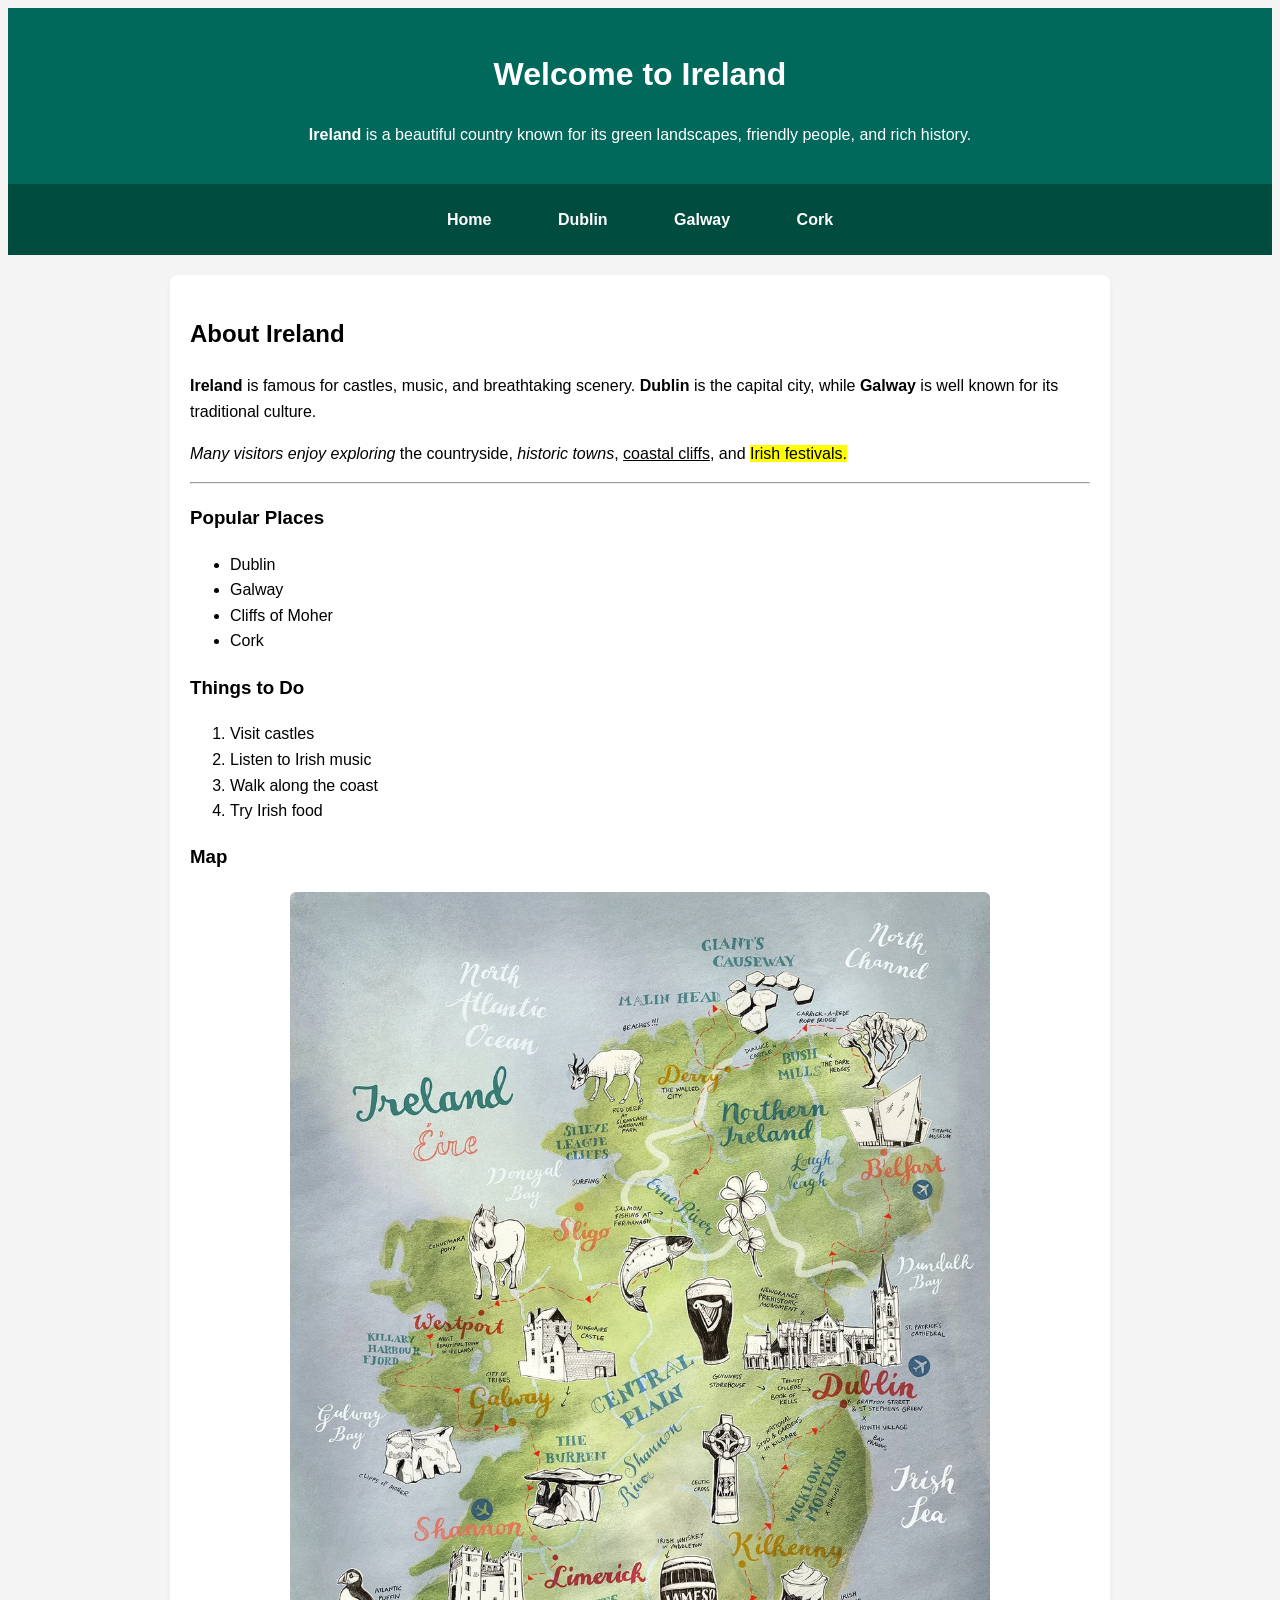
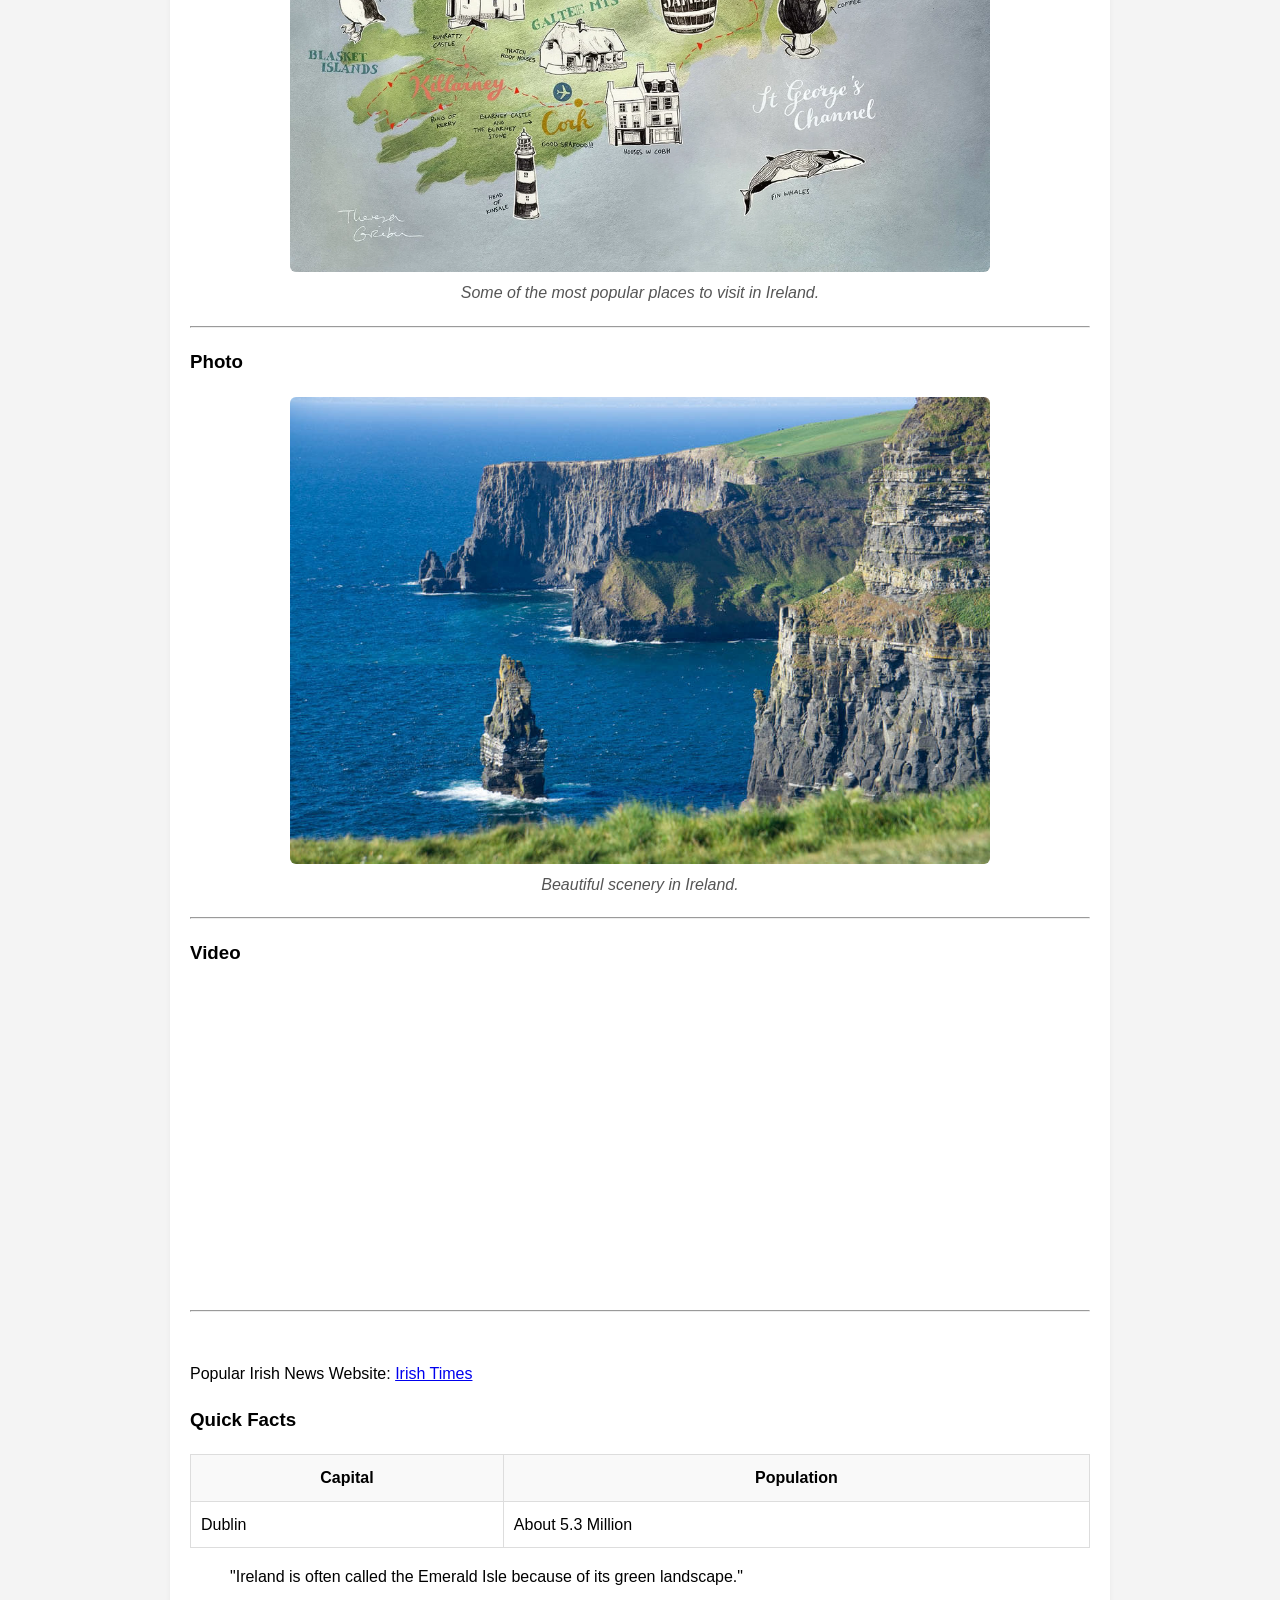
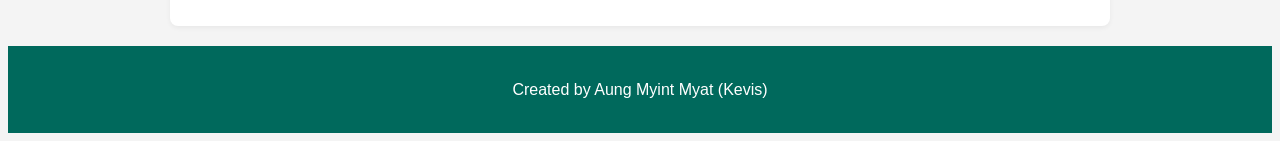
<file: index.html>
<!DOCTYPE html>
<html lang="en">
<head>
    <meta charset="UTF-8">
    <title>Ireland</title>
    <link rel="stylesheet" href="style_sheet_1.css">
</head>
<body>

    <header>
        <h1>Welcome to Ireland</h1>
        <p><strong>Ireland</strong> is a beautiful country known for its green landscapes, friendly people, and rich history.</p>
    </header>

    <nav>
        <a href="index.html">Home</a>
        <a href="page1.html">Dublin</a>
        <a href="page2.html">Galway</a>
        <a href="page3.html">Cork</a>
    </nav>

    <section>
        <h2>About Ireland</h2>
        <p>
            <b>Ireland</b> is famous for castles, music, and breathtaking scenery.
            <strong>Dublin</strong> is the capital city, while <strong>Galway</strong> is well known for its traditional culture.
        </p>
        <p>
            <em>Many visitors enjoy exploring</em> the countryside, <i>historic towns</i>, <u>coastal cliffs</u>, and <mark>Irish festivals.</mark>
        </p>

        <hr>

        <h3>Popular Places</h3>
        <ul>
            <li>Dublin</li>
            <li>Galway</li>
            <li>Cliffs of Moher</li>
            <li>Cork</li>
        </ul>

        <h3>Things to Do</h3>
        <ol>
            <li>Visit castles</li>
            <li>Listen to Irish music</li>
            <li>Walk along the coast</li>
            <li>Try Irish food</li>
        </ol>

        <h3>Map</h3>
        <figure>
            <img src="ireland-map.jpg" alt="Ireland Map">
            <figcaption>Some of the most popular places to visit in Ireland.</figcaption>
        </figure>

        <hr>

        <h3>Photo</h3>
        <figure>
            <img src="ireland.jpg" alt="Ireland">
            <figcaption>Beautiful scenery in Ireland.</figcaption>
        </figure>

        <hr>

        <h3>Video</h3>
        <iframe width="560" height="315" src="https://www.youtube.com/embed/04Ayda6R6ZI?si=P5v6Dn5J3i-TYZ0a" title="YouTube video player" frameborder="0" allow="accelerometer; autoplay; clipboard-write; encrypted-media; gyroscope; picture-in-picture; web-share" referrerpolicy="strict-origin-when-cross-origin" allowfullscreen></iframe>

        <hr>

        <br>

        <p>Popular Irish News Website: <a class="external-link" href="https://www.irishtimes.com" target="_blank" rel="noopener noreferrer">Irish Times</a></p>

        <h3>Quick Facts</h3>
        
        <table>
            <tr>
                <th>Capital</th>
                <th>Population</th>
            </tr>
            <tr>
                <td>Dublin</td>
                <td>About 5.3 Million</td>
            </tr>
        </table>

        <blockquote>
            "Ireland is often called the Emerald Isle because of its green landscape."
        </blockquote>

    </section>

    <footer>
        <p>Created by Aung Myint Myat (Kevis)</p>
    </footer>

</body>
</html>
</file>
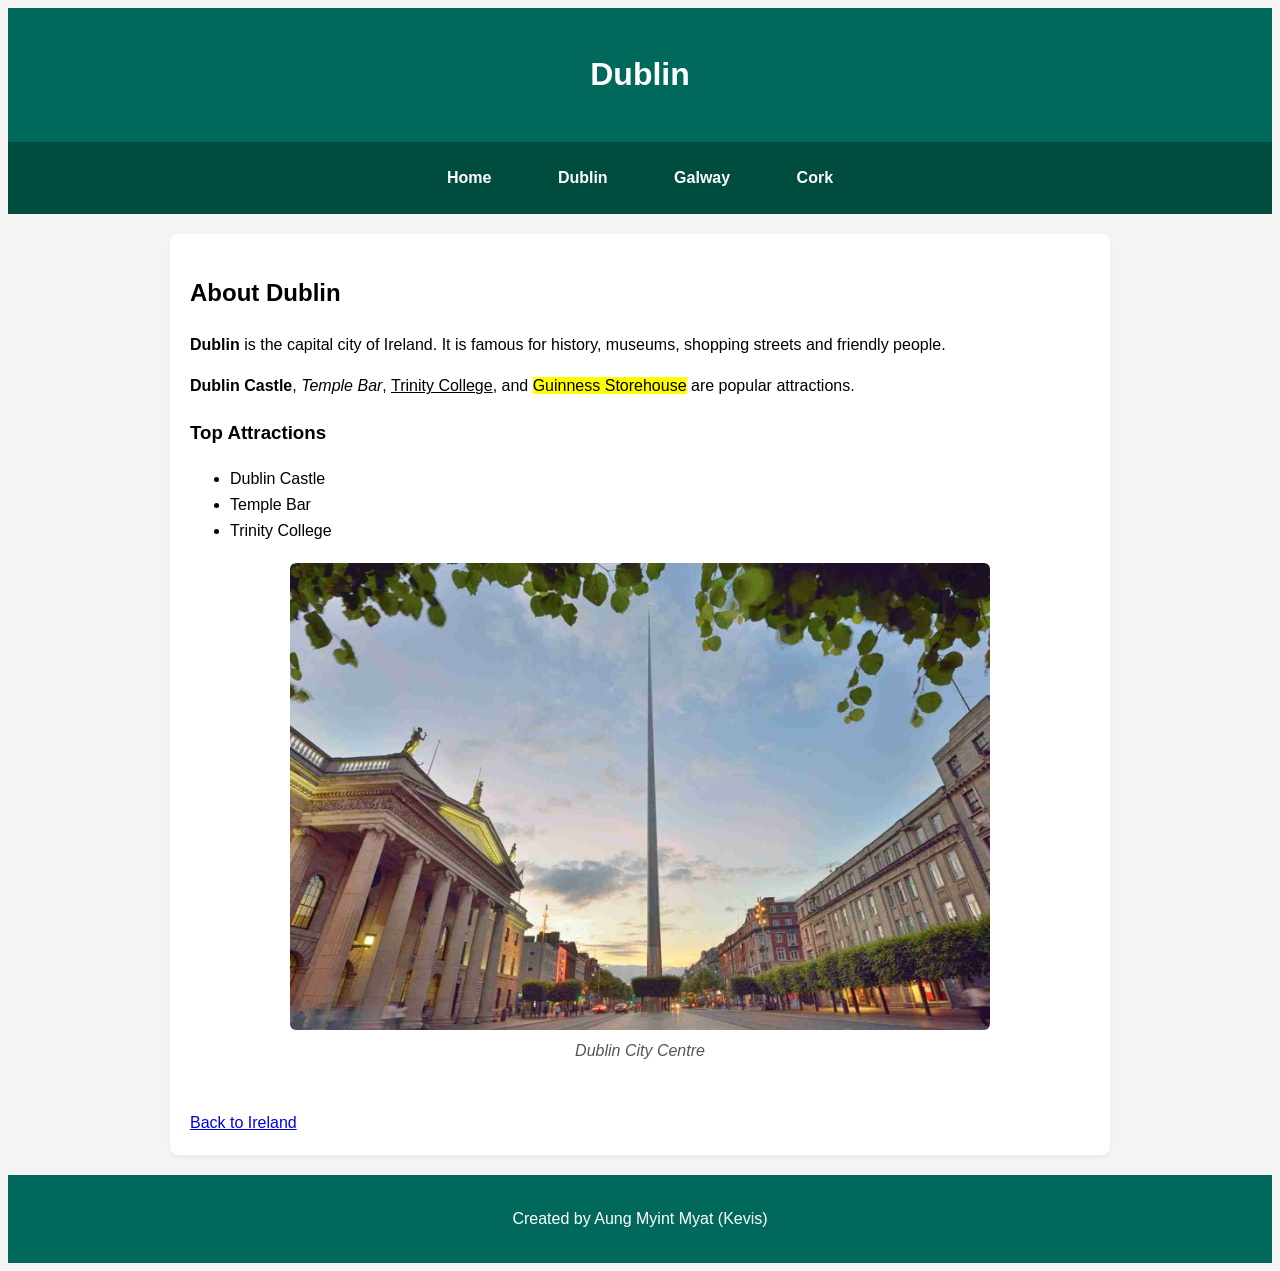
<file: page1.html>
<!DOCTYPE html>
<html lang="en">
<head>
    <meta charset="UTF-8">
    <title>Dublin</title>
    <link rel="stylesheet" href="style_sheet_1.css">
</head>
<body>

    <header>
        <h1>Dublin</h1>
    </header>

    <nav>
        <a href="index.html">Home</a>
        <a href="page1.html">Dublin</a>
        <a href="page2.html">Galway</a>
        <a href="page3.html">Cork</a>
    </nav>

    <section>
        <h2>About Dublin</h2>
        <p>
            <strong>Dublin</strong> is the capital city of Ireland.
            It is famous for history, museums, shopping streets and friendly people.
        </p>
        <p>
            <b>Dublin Castle</b>, <i>Temple Bar</i>, <u>Trinity College</u>, and <mark>Guinness Storehouse</mark> are popular attractions.
        </p>

        <h3>Top Attractions</h3>
        <ul>
            <li>Dublin Castle</li>
            <li>Temple Bar</li>
            <li>Trinity College</li>
        </ul>

        <figure>
            <img src="dublin.jpg" alt="Dublin">
            <figcaption>Dublin City Centre</figcaption>
        </figure>

        <br>
        <a href="index.html">Back to Ireland</a>
    </section>

    <footer>
        <p>Created by Aung Myint Myat (Kevis)</p>
    </footer>

</body>
</html>
</file>
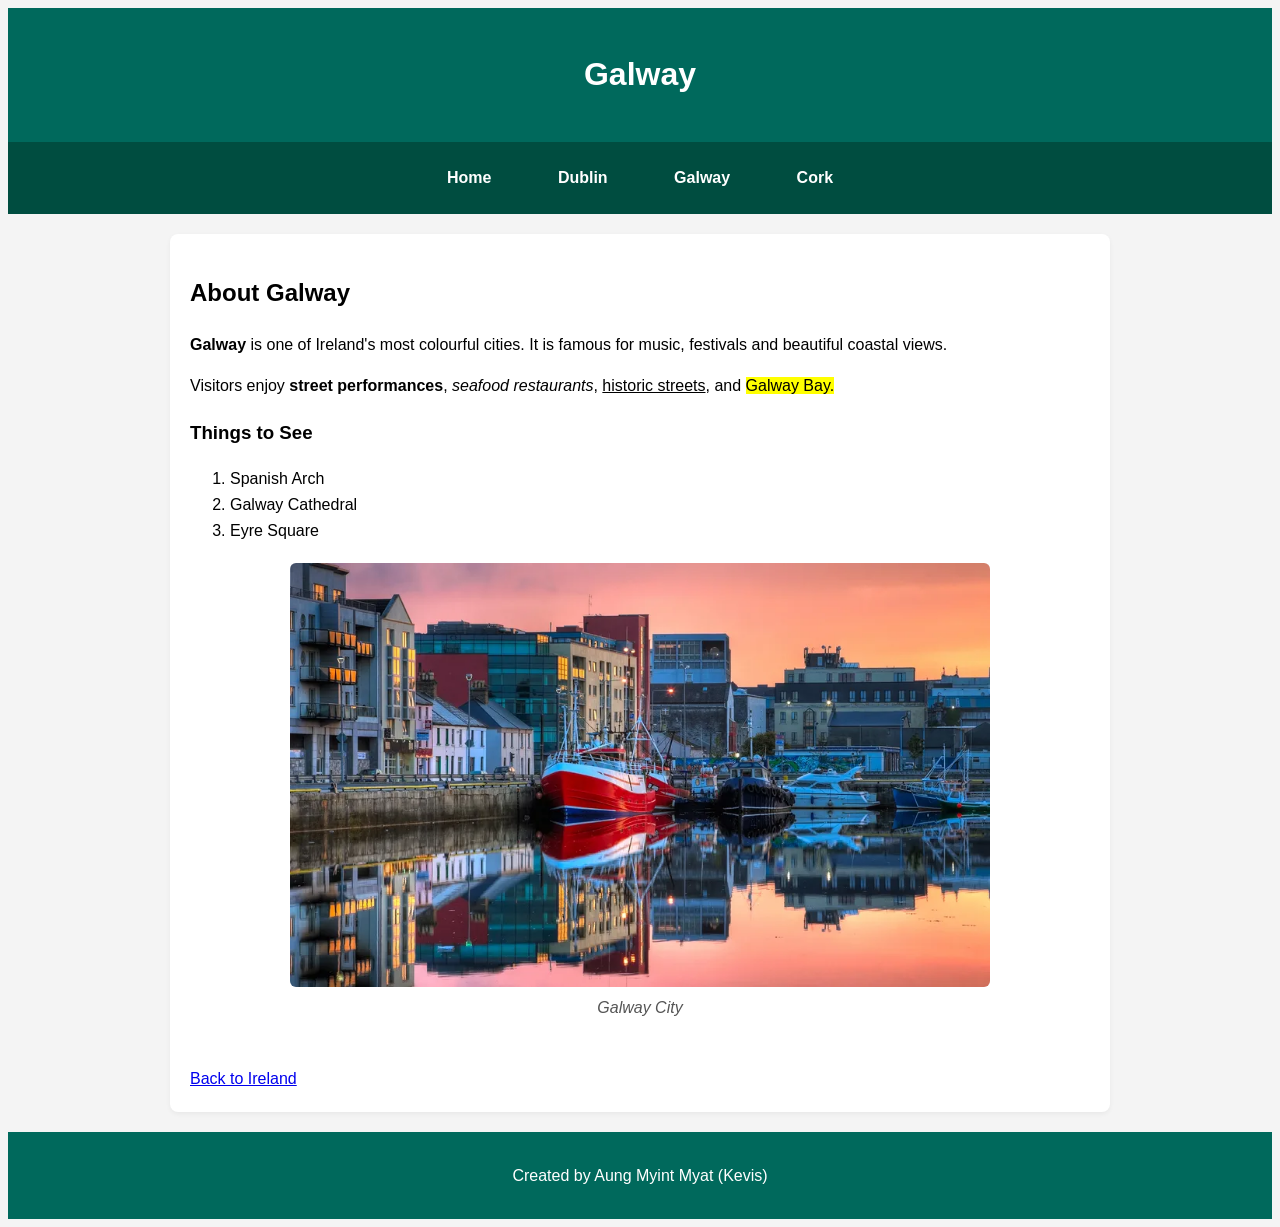
<file: page2.html>
<!DOCTYPE html>
<html lang="en">
<head>
    <meta charset="UTF-8">
    <title>Galway</title>
    <link rel="stylesheet" href="style_sheet_1.css">
</head>
<body>

    <header>
        <h1>Galway</h1>
    </header>

    <nav>
        <a href="index.html">Home</a>
        <a href="page1.html">Dublin</a>
        <a href="page2.html">Galway</a>
        <a href="page3.html">Cork</a>
    </nav>

    <section>
        <h2>About Galway</h2>
        <p>
            <strong>Galway</strong> is one of Ireland's most colourful cities.
            It is famous for music, festivals and beautiful coastal views.
        </p>
        <p>
            Visitors enjoy <b>street performances</b>, <i>seafood restaurants</i>, <u>historic streets</u>, and <mark>Galway Bay.</mark>
        </p>

        <h3>Things to See</h3>
        <ol>
            <li>Spanish Arch</li>
            <li>Galway Cathedral</li>
            <li>Eyre Square</li>
        </ol>

        <figure>
            <img src="galway.jpg" alt="Galway">
            <figcaption>Galway City</figcaption>
        </figure>

        <br>
        <a href="index.html">Back to Ireland</a>
    </section>

    <footer>
        <p>Created by Aung Myint Myat (Kevis)</p>
    </footer>

</body>
</html>
</file>
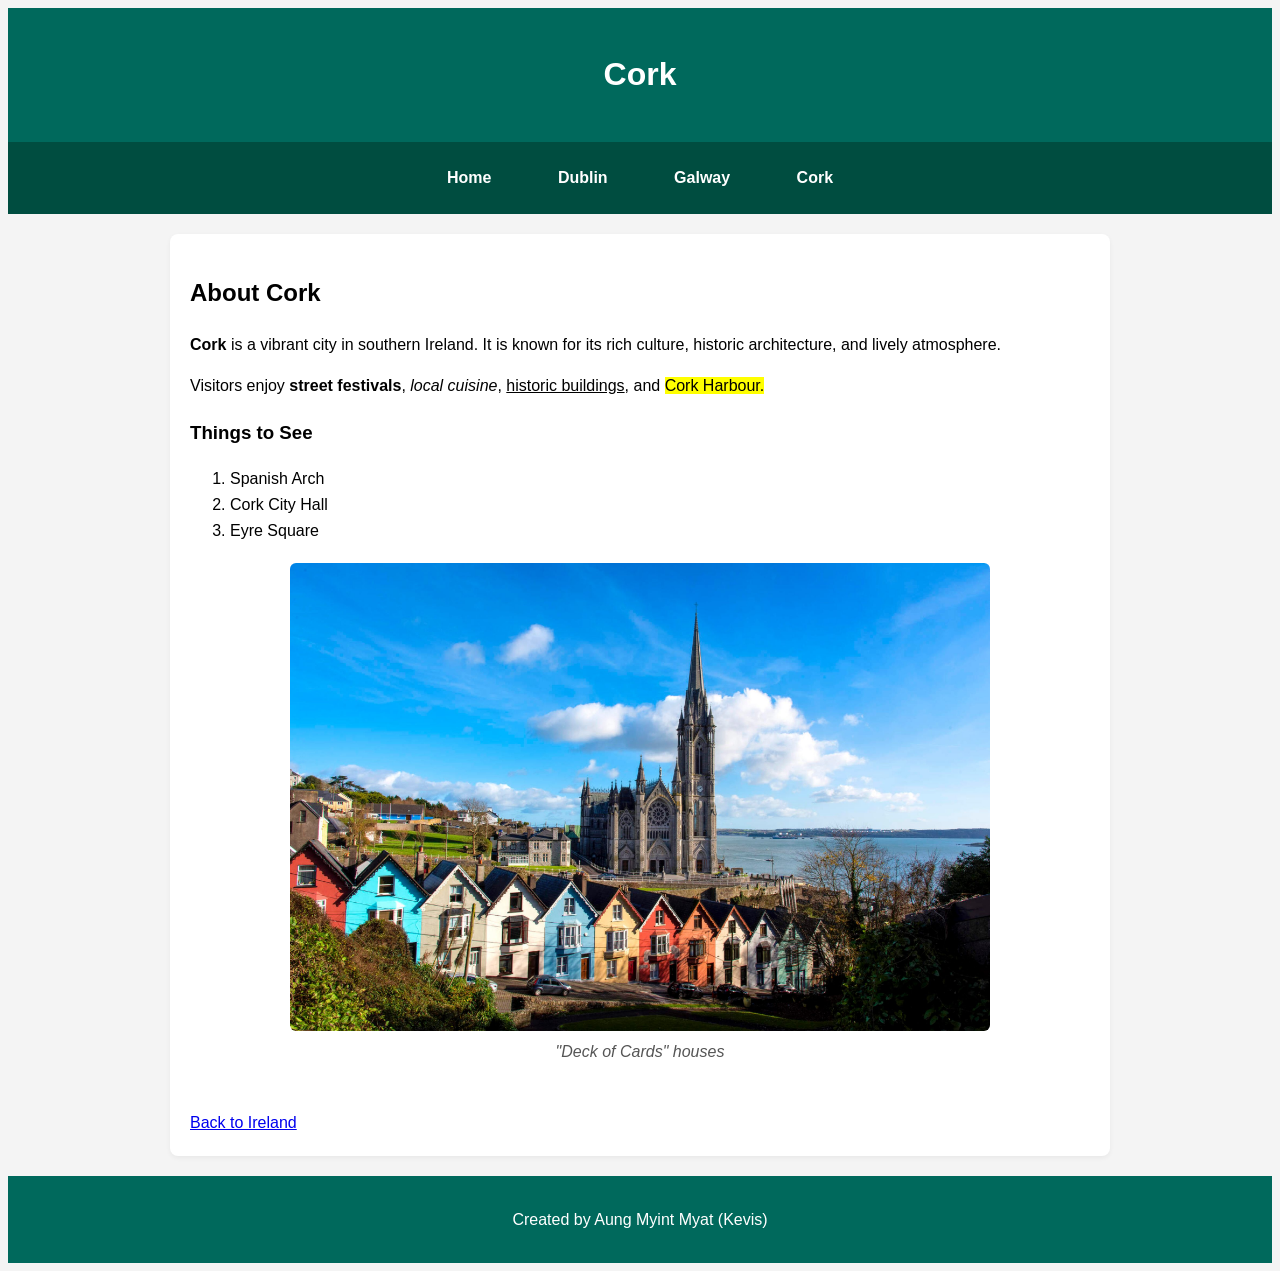
<file: page3.html>
<!DOCTYPE html>
<html lang="en">
<head>
    <meta charset="UTF-8">
    <title>Cork</title>
    <link rel="stylesheet" href="style_sheet_1.css">
</head>
<body>

    <header>
        <h1>Cork</h1>
    </header>

    <nav>
        <a href="index.html">Home</a>
        <a href="page1.html">Dublin</a>
        <a href="page2.html">Galway</a>
        <a href="page3.html">Cork</a>
    </nav>

    <section>
        <h2>About Cork</h2>
        <p>
            <strong>Cork</strong> is a vibrant city in southern Ireland.
            It is known for its rich culture, historic architecture, and lively atmosphere.
        </p>
        <p>
            Visitors enjoy <b>street festivals</b>, <i>local cuisine</i>, <u>historic buildings</u>, and <mark>Cork Harbour.</mark>
        </p>

        <h3>Things to See</h3>
        <ol>
            <li>Spanish Arch</li>
            <li>Cork City Hall</li>
            <li>Eyre Square</li>
        </ol>

        <figure>
            <img src="cork.jpg" alt="Cork">
            <figcaption>"Deck of Cards" houses</figcaption>
        </figure>

        <br>
        <a href="index.html">Back to Ireland</a>
    </section>

    <footer>
        <p>Created by Aung Myint Myat (Kevis)</p>
    </footer>

</body>
</html>
</file>
<file: style_sheet_1.css>
body {
    font-family: cursive, sans-serif;
    line-height: 1.6;
    background: #f4f4f4;
}

header {
    background: #00695c;
    color: white;
    text-align: center;
    padding: 20px;
}

nav {
    background: #004d40;
    padding: 10px;
    text-align: center;
}

nav a {
    color: white;
    text-decoration: none;
    margin: 5px 15px;
    font-weight: bold;
    display: inline-block;
    padding: 8px 16px;
    border-radius: 6px;
    transition: all 0.3s ease;
}

nav a:hover {
    color: #004d40;
    background-color: white;
    box-shadow: 0 4px 8px rgba(0, 0, 0, 0.15);
}

section {
    background: white;
    width: 85%;
    max-width: 900px;
    margin: 20px auto;
    padding: 20px;
    border-radius: 8px;
    box-shadow: 0 2px 5px rgba(0, 0, 0, 0.05);
}

figure {
    display: block;
    width: 100%;
    max-width: 700px;
    margin: 20px auto;
}

img {
    width: 100%;
    max-width: 700px;
    display: block;
    margin: auto;
    border-radius: 6px;
}

figcaption {
    text-align: center;
    margin-top: 8px;
    font-style: italic;
    color: #555;
}

table {
    width: 100%;
    border-collapse: collapse;
    margin: 15px 0;
}

table, th, td {
    border: 1px solid #ddd;
    padding: 10px;
}

th {
    background-color: #f9f9f9;
}

footer {
    background: #00695c;
    color: white;
    text-align: center;
    padding: 15px;
    margin-top: 20px;
}

video {
    width: 100%;
    max-width: 560px;
    display: block;
    margin: auto;
    border-radius: 6px;
}

iframe {
    display: block;
    margin: auto;
    border-radius: 6px;
    max-width: 100%;
}
</file>
